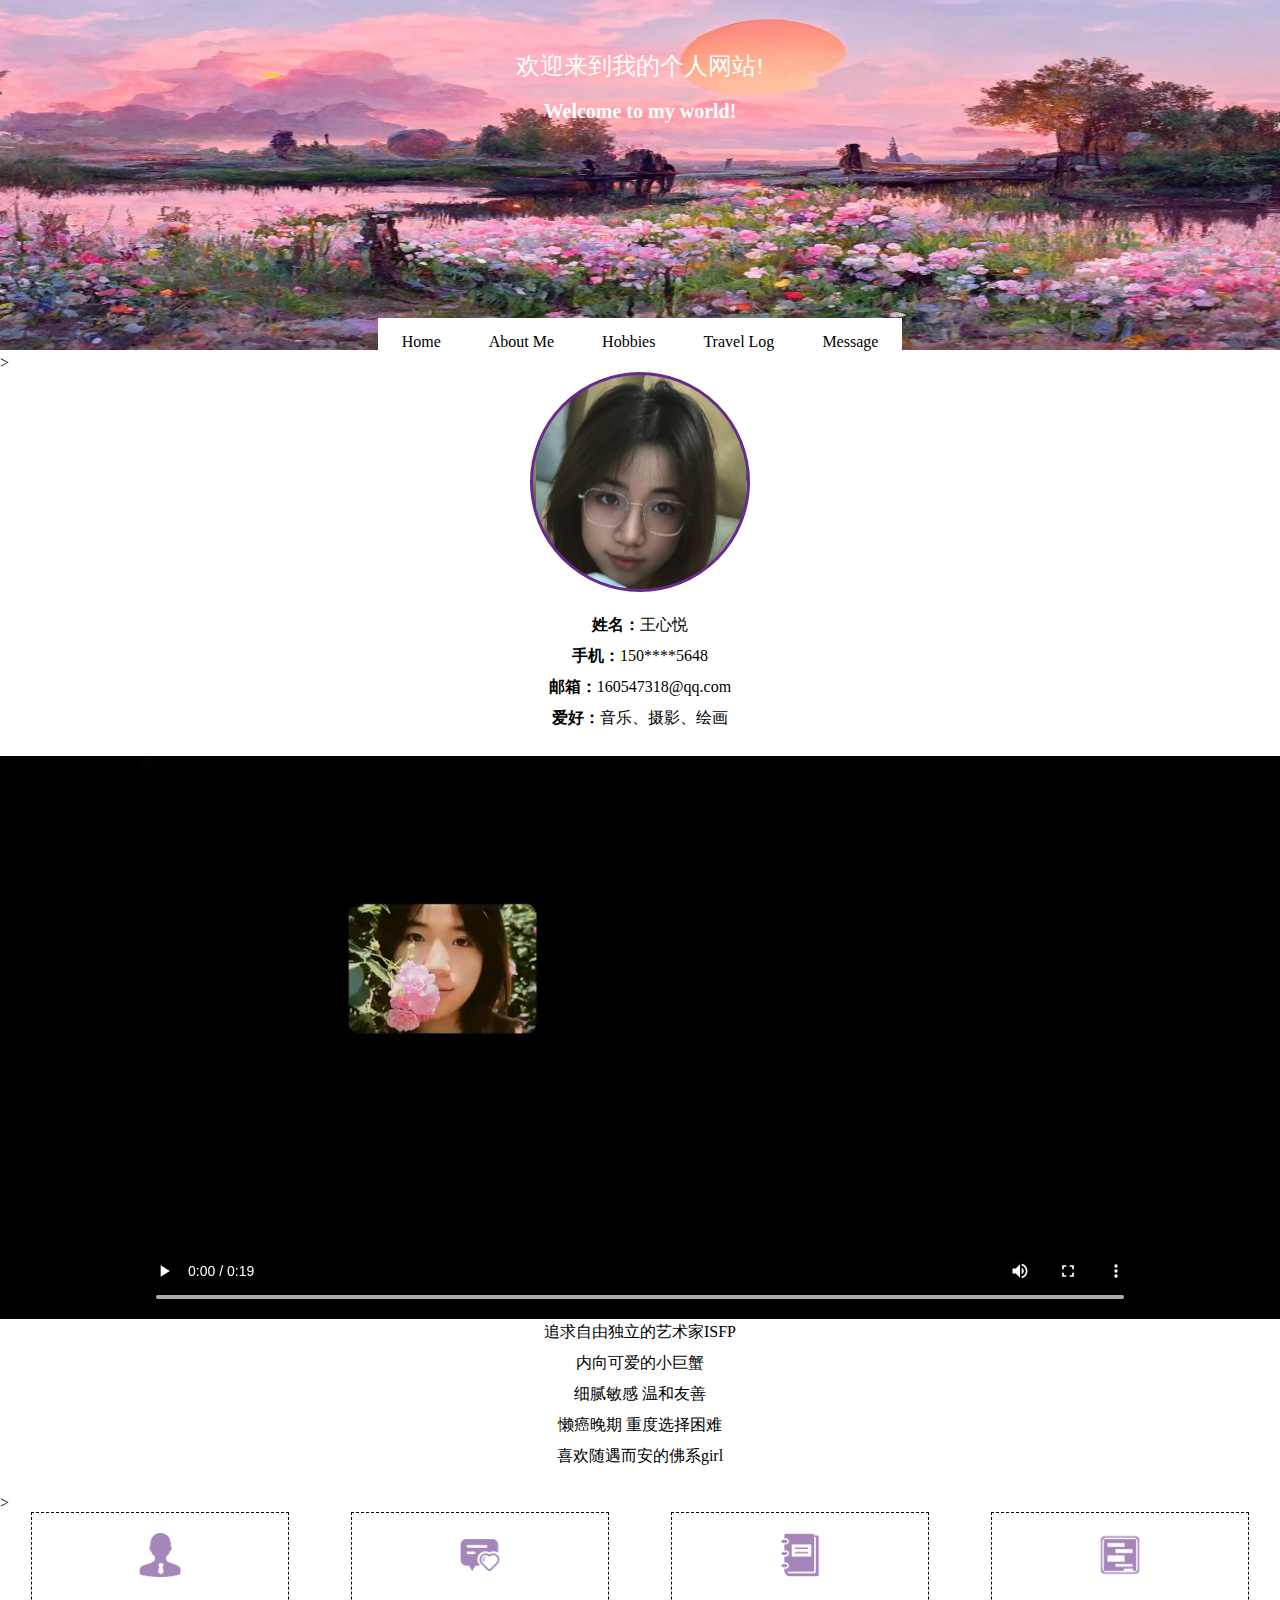
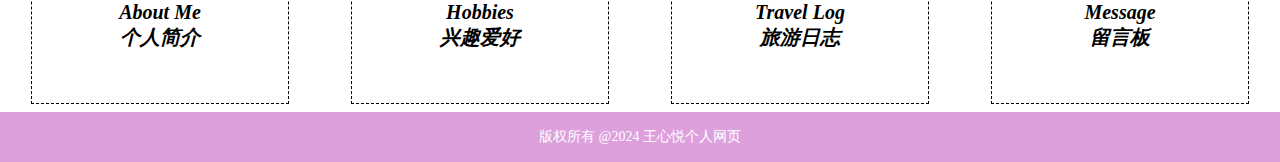
<file: index.html>
<!DOCTYPE html>
<head>
    <title></title>
    <link rel="stylesheet" href="index.css">
</head>
<body>
    <div class="home">
        <!--导航栏-->
        <div class="content">
            <img class="bgc" src="img/1.jpg" width="100%" height=350px alt="">
            <h3 class="title">欢迎来到我的个人网站!</h3>
            <h3 class="titles">Welcome to my world!</h3>
            <div class='ribbon'>
                <a href='./index.html'><span>Home</span></a>
                <a href='./about.html'><span>About Me</span></a>
                <a href='./hobbies.html'><span>Hobbies</span></a>
                <a href='./trave.html'><span>Travel Log</span></a>
                <a href='./message.html'><span>Message</span></a>
            </div>
        </div>
        <!--基本信息简介-->>
        <div class="information">
			<div class="jj">
				<div class="img"></div>
				<p><b>姓名：</b>王心悦</p >
				<p><b>手机：</b>150****5648</p >
				<p><b>邮箱：</b>160547318@qq.com</p >
				<p><b>爱好：</b>音乐、摄影、绘画</p >
				</div>
        </div>
		<p class="p"><video src="img/about me.mp4" controls id="video" preload="auto"></video></p>
        <div class="information">
			<div class="jj">
				<p>追求自由独立的艺术家ISFP</p >
				<p>内向可爱的小巨蟹</p >
				<p>细腻敏感 温和友善</p >
				<p>懒癌晚期 重度选择困难</p >
                <p>喜欢随遇而安的佛系girl</p >
				</div>
        </div>
        <!--从四方面介绍个人-->>
        <div class="introduce">
            <div class='part'>
                <img src="img/个人简介.png" alt=""width="44"height="44">
                <h2>About Me<div>个人简介</div></h2>
				<p class="part_p">介绍一下自己</p>
            </div>
            <div class='part'>
                <img src="img/兴趣爱好.png" alt=""width="44"height="44">
                <h2>Hobbies<div>兴趣爱好</div></h2>
				<p class="part_p">我喜欢干什么</p>
            </div>

            <div class='part'>
                <img src="img/旅游日志.png" alt=""width="44"height="44">
                <h2>Travel Log<div>旅游日志</div></h2>
				<p class="part_p">永远快乐</p>
            </div>

            <div class='part'>
                <img src="img/留言板.png" alt=""width="44"height="44">
                <h2>Message<div>留言板</div></h2>
				<p class="part_p">说点什么...</p>
            </div>
        </div>
        <div class="foot">版权所有   @2024 王心悦个人网页</div>
    </div>
</body>
</html>
</file>
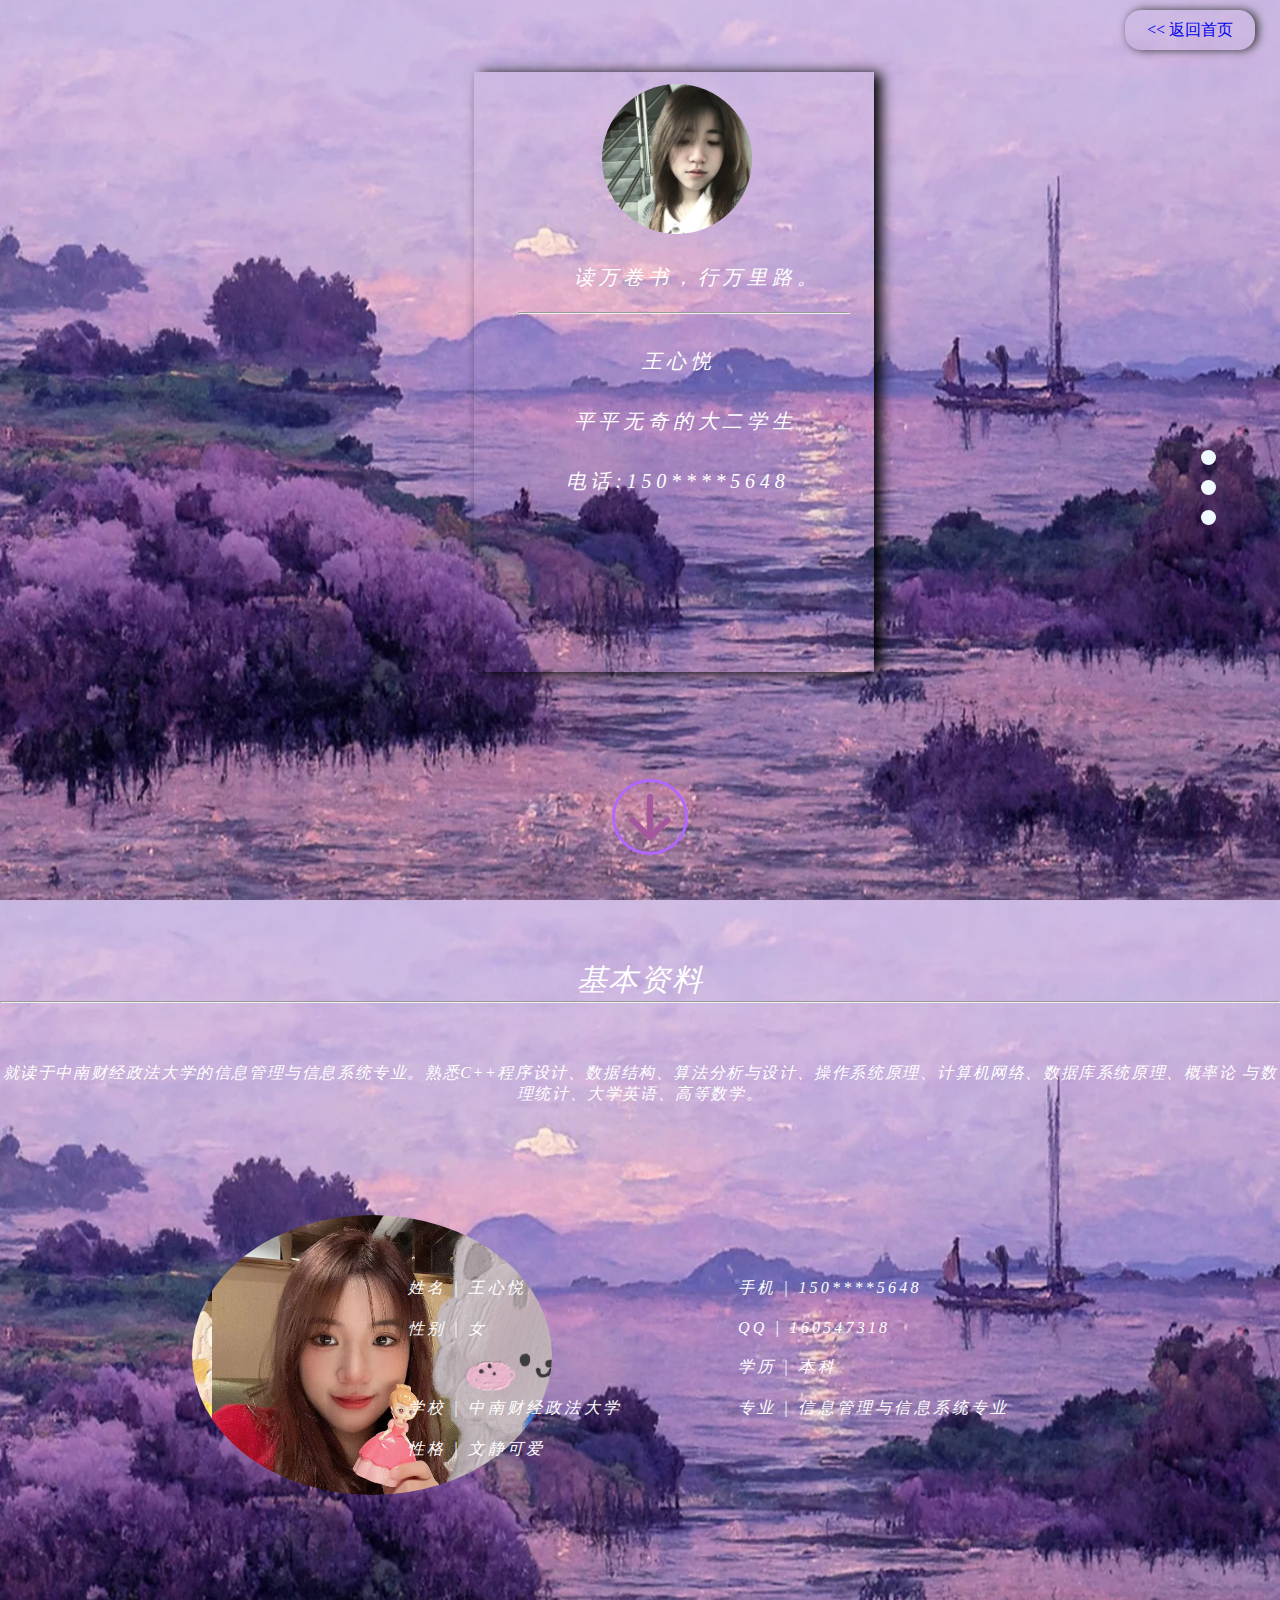
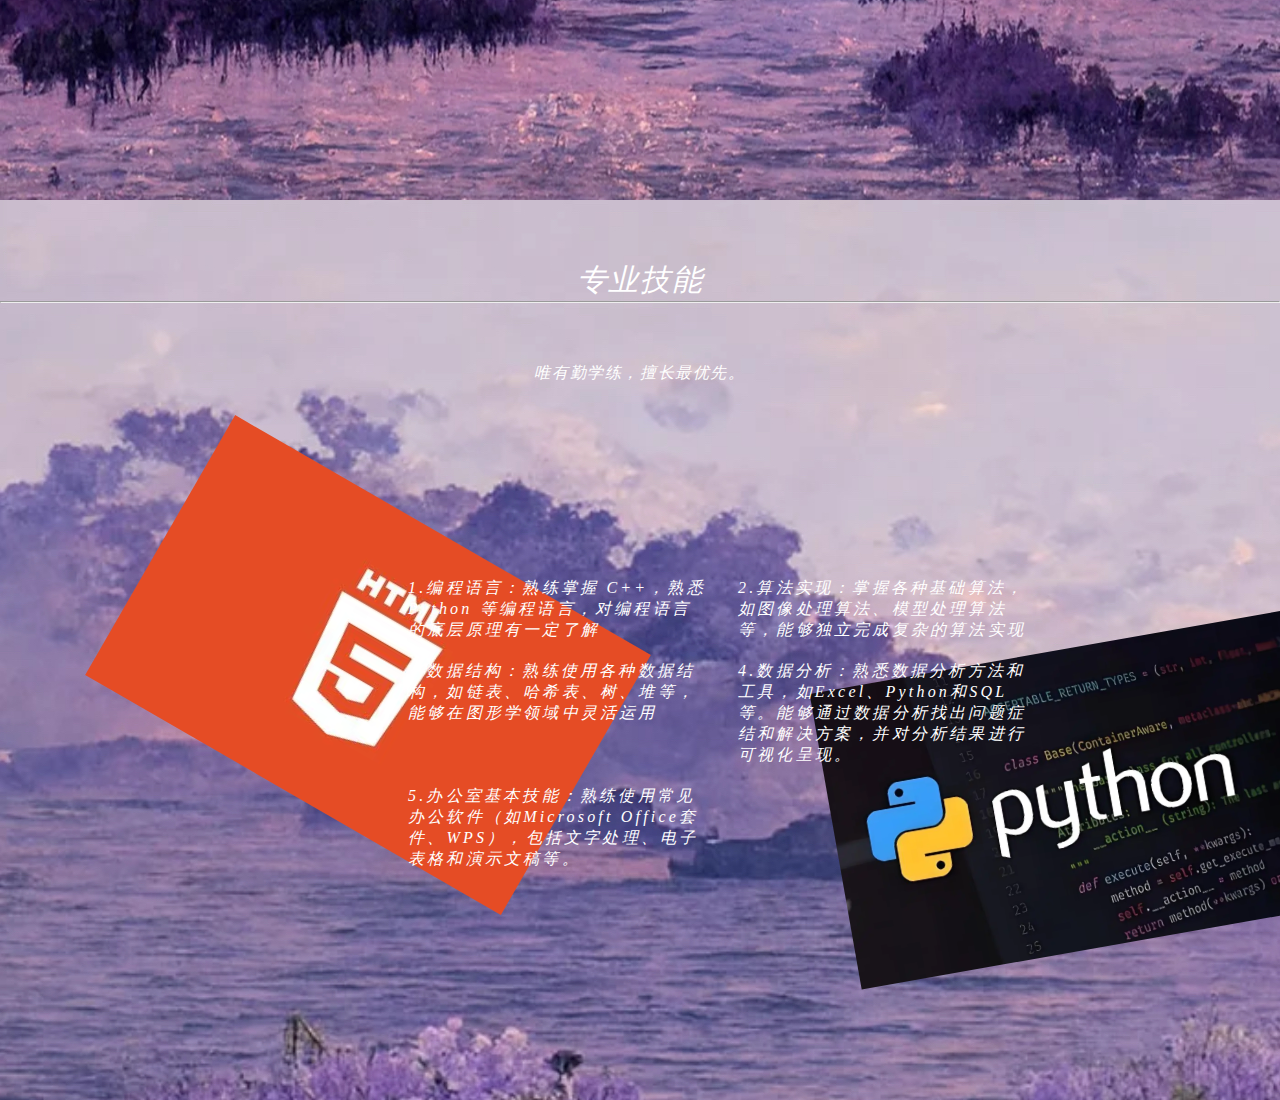
<file: about.html>
<!DOCTYPE html>
<html>
	<head>
		<meta charset="utf-8">
		<title>About Me</title>
		<link rel="stylesheet" type="text/css" href="common.css" />
		<link rel="stylesheet" href="./about.css">
	</head>
	<body>
		<!--返回首页-->
		<div class='ribbon'>
		  <a href='./index.html'><span><< 返回首页</span></a>
		</div>
		<!-- 主题 -->
		<ul class="navas">
			<!-- 主页面 -->
			<li class="nava ">
				<!-- 个人介绍 -->
				<div id="nava_1">
					<div class="nava_1_head"></div>
					<p class="nava_1_well">读万卷书，行万里路。</p>
					<hr class="nava_1_hr">
					<p class="nava_1_name">王心悦</p>
					<p class="nava_1_job">平平无奇的大二学生</p>
					<p class="nava_1_number">电话:150****5648</p>
				</div>
			</li>
			<!-- 基本资料 -->
			<li class="nava nava2">
				<p class="nava_title">基本资料</p>
				<hr class="nava_hr">
				<p class="nava_brief">就读于中南财经政法大学的信息管理与信息系统专业。熟悉C++程序设计、数据结构、算法分析与设计、操作系统原理、计算机网络、数据库系统原理、概率论
与数理统计、大学英语、高等数学。</p>
				<div class="nava_img"></div>
				<ul class="nava_brief_ul">
					<li>姓名  | 王心悦</li>
					<li>手机 | 150****5648</li>
					<li>性别 | 女</li>
					<li>QQ | 160547318</li>
					<li>学历 | 本科</li>
					<li>学校 | 中南财经政法大学</li>
					<li>专业 | 信息管理与信息系统专业</li>
					<li>性格 | 文静可爱</li>
				</ul>
			</li>
			<!-- 专业技能 -->
			<li class="nava nava2">
				<p class="nava_title">专业技能</p>
				<hr class="nava_hr">
				<p class="nava_brief">唯有勤学练，擅长最优先。</p>
				<div class="nava_img1"></div>
				<div class="nava_img2"></div>
				<ul class="nava_brief_ul">
					<li>1.编程语言：熟练掌握 C++，熟悉 Python 等编程语言，对编程语言的底层原理有一定了解</li>
					<li>2.算法实现：掌握各种基础算法，如图像处理算法、模型处理算法等，能够独立完成复杂的算法实现</li>
					<li>3.数据结构：熟练使用各种数据结构，如链表、哈希表、树、堆等，能够在图形学领域中灵活运用</li>
					<li>4.数据分析：熟悉数据分析方法和工具，如Excel、Python和SQL等。能够通过数据分析找出问题症结和解决方案，并对分析结果进行可视化呈现。</li>
					<li>5.办公室基本技能：熟练使用常见办公软件（如Microsoft Office套件、WPS），包括文字处理、电子表格和演示文稿等。</li>
				</ul>
			</li>
		</ul>
		<!-- 小圆点 -->
		<ul class="min_navas">
			<!-- 对应主页面 -->
			<li></li>
			<!-- 对应基本资料 -->
			<li></li>
			<!-- 对应专业技能 -->
			<li></li>
		</ul>
		<img src="img/向下箭头.png" alt="向下箭头" id="next">
		
		<script>
			var next = document.getElementById('next')     //定义下一个箭头
			var minAll = document.querySelectorAll('.min_navas li')      //定义所有小圆点
			var navaAll = document.querySelectorAll('.navas>li')         //
			var index = 0
			var a = 742.4
			next.onclick = function(){
				index++
				window.scrollTo({top: a *index, behavior: 'smooth'})           //scollTo定位窗口,smooth 加缓慢动画
				if(index >= minAll.length-1){
					next.style.opacity = 0                                    //控制向下箭头的显示与消失
				}else{
					next.style.opacity = 1
				}
			}
			for(let i=0;i<minAll.length;i++){
				minAll[i].onclick = function(){
					index = i
					window.scrollTo({top: a *index, behavior: 'smooth'})
					if(index >= minAll.length-1){
						next.style.opacity = 0
					}else{
						next.style.opacity = 1
					}
				}
				
			}
		</script>
	</body>
</html>
</file>
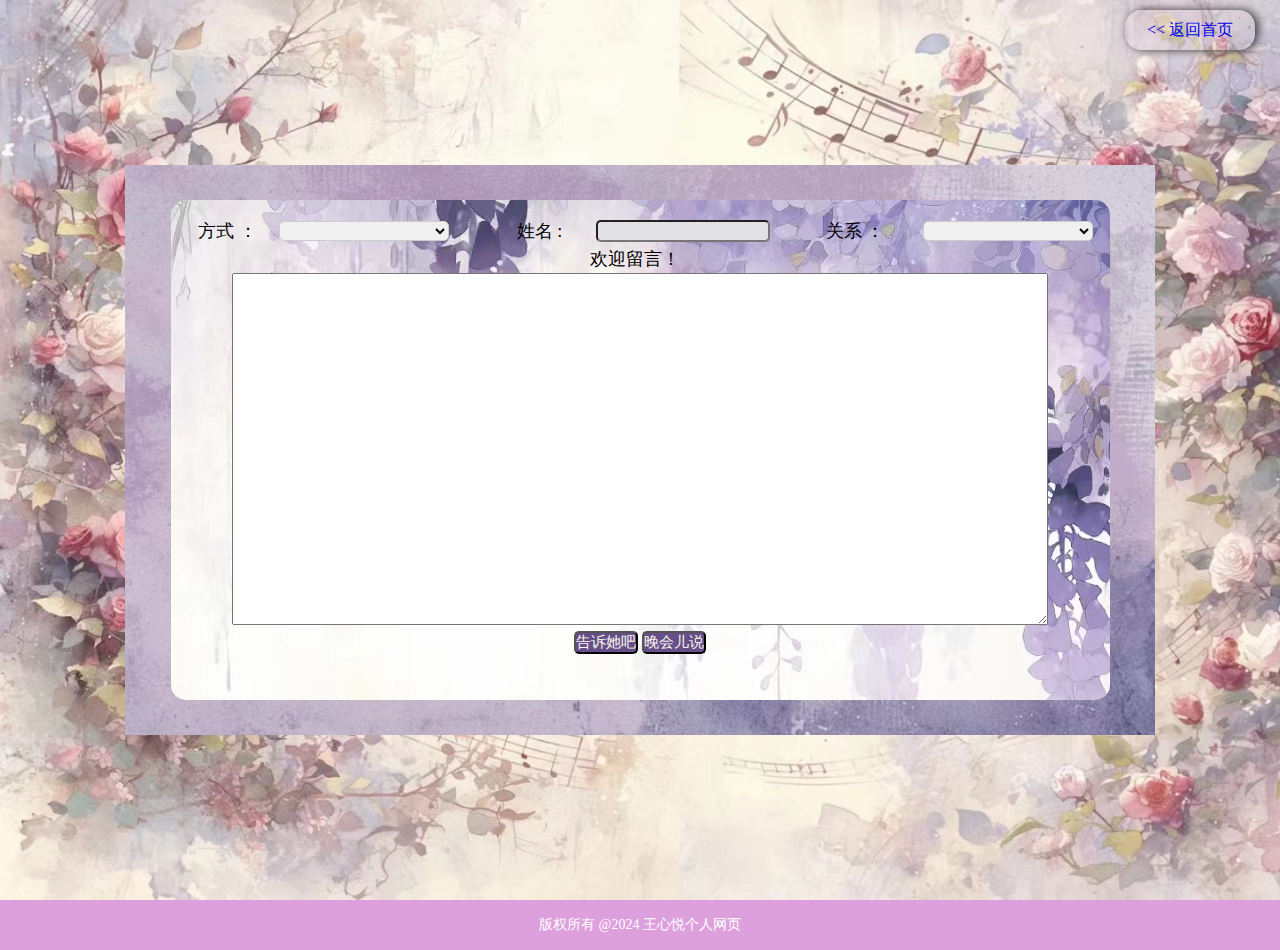
<file: message.html>
<!DOCTYPE html>
<html>
	<head>
		<meta charset="UTF-8">
		<title>留言板</title>
		<link rel="stylesheet" type="text/css" href="common.css" />
		<link rel="stylesheet" type="text/css" href="message.css" />
    </head>
<body>
    	<!--返回首页-->
		<div class='ribbon'>
		  <a href='./index.html'><span><< 返回首页</span></a>
		</div>
    	<div id="mainbg">
            
            <!--留言板表格表单-->
            <div class="first">
            	<div class="second">
            		<form>
            			<table>
            				<thead>
            					<tr>
            						<th width="10%"></th>
            						<th width="25%"></th>
            						<th width="10%"></th>
            					</tr>
            				</thead>
            				<tr>
            					<td class="one">
            						<label for="id">方式&nbsp;：</label>
            					</td>
            					<td>
            						<select id="id" class="tdall">
            							<option value="##">&nbsp;</option>
            							<option value="ming">姓名</option>
            							<option value="ni">匿名</option>
            							<option value="qni">昵称</option>
            						</select>
            					</td>
            					<td class="two">
            						<label for="name">姓名&nbsp;:</label>
            					</td>
            					<td>
            						<input type="text" id="name" class="name" />
            					</td>
            					<td class="one">
            						<label for="relation">&nbsp;&nbsp;&nbsp;&nbsp;&nbsp;&nbsp;关系&nbsp;：</label>
            					</td>
            					<td>
            						<select id="relation" class="tdall">
            							<option value="##">&nbsp;</option>
            							<option value="jia">家人</option>
            							<option value="peng">朋友</option>
            							<option value="tong">同学</option>
            							<option value="shi">师生</option>
            							<option value="colle">同事</option>
            							<option value="other">...</option>
            						</select>
            					</td>
            				</tr>
            			</table>
            			<!--留言区-->
            			<table>
            				<tr>
            					<td class="one" colspan="2">
            						<label for="word">欢迎留言！</label>
            					</td>
            				</tr>
            				<tr>
            					<td colspan="2">
            						<textarea id="word" cols="600" rows="200"></textarea>
            					</td>
            				</tr>
            			</table>
 
            			<div class="third">
            				<input type="submit" value="告诉她吧" />
            				<input type="reset" value="晚会儿说" />
            			</div>
            </div>
          </div>     
          </form>
          </div>
		  <div class="foot">版权所有   @2024 王心悦个人网页</div>
</body>
</html>
</file>
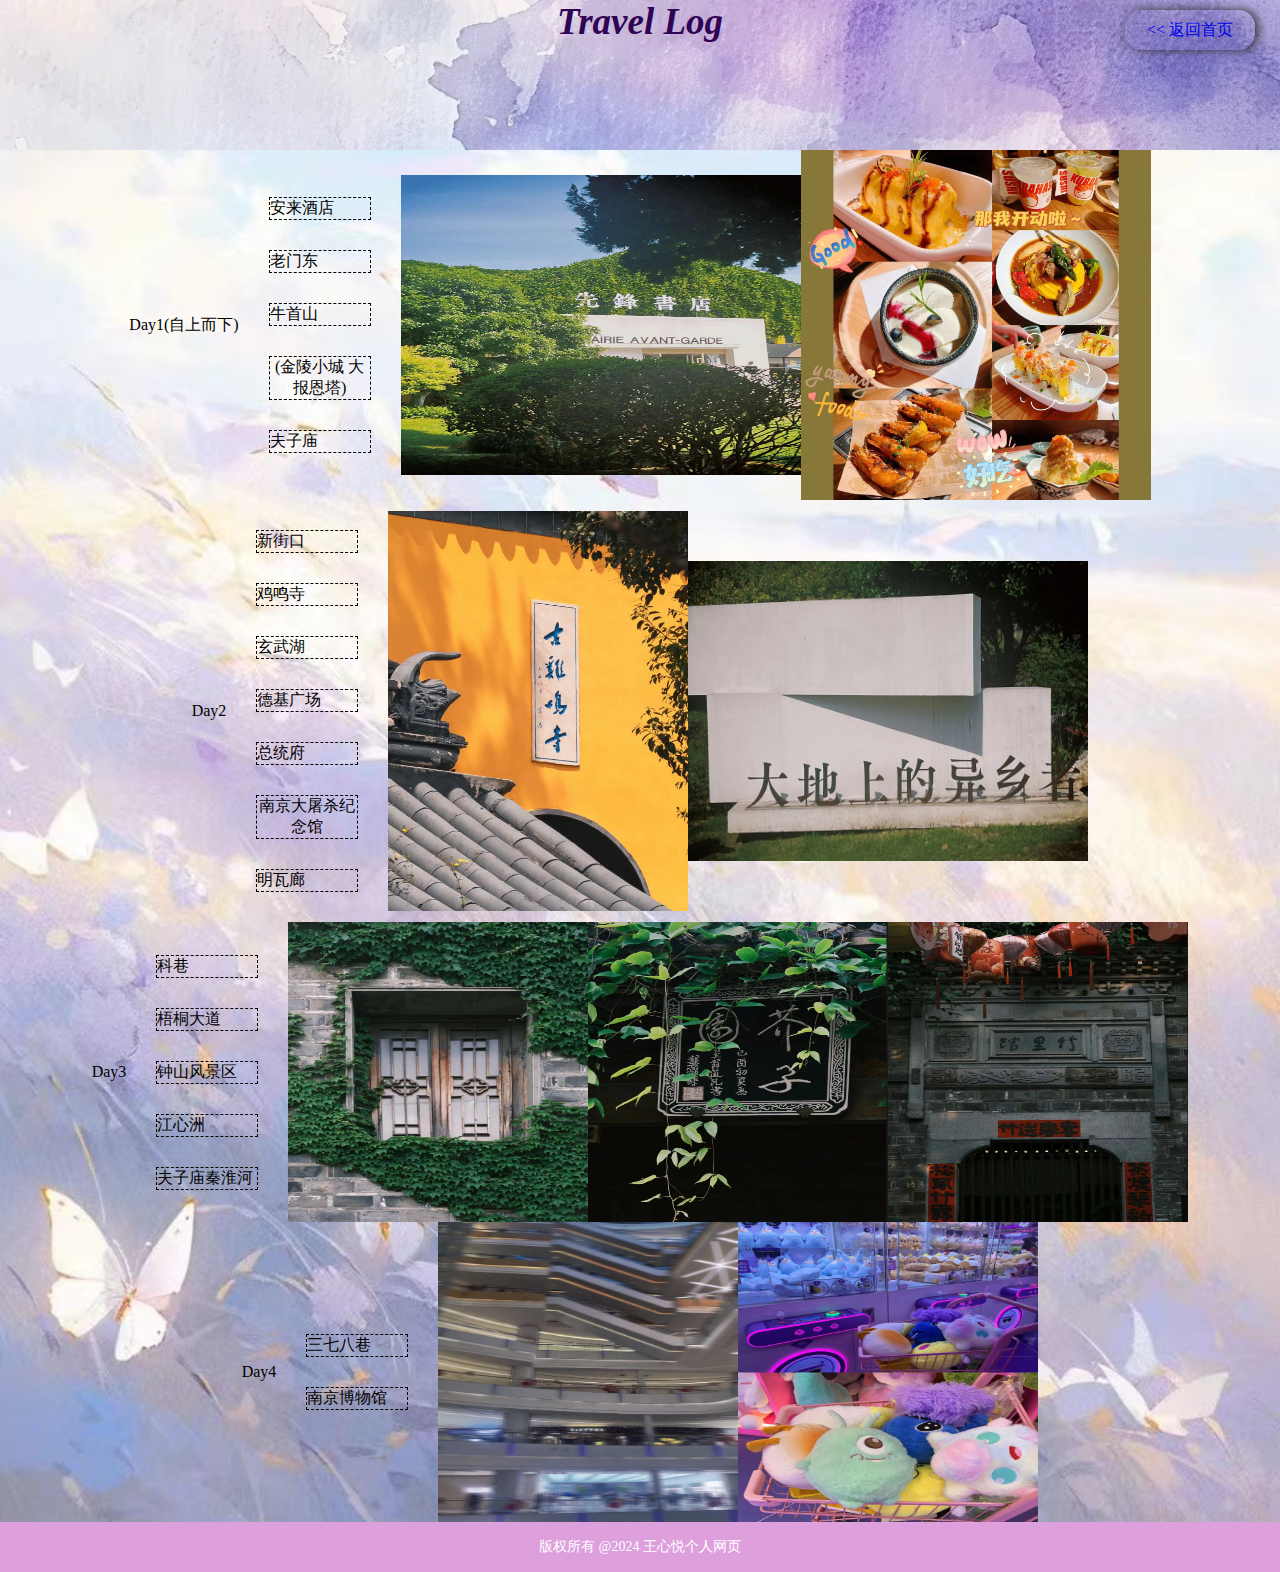
<file: trave.html>
<!DOCTYPE html>
<html>
	<head>
		<meta charset="utf-8">
		<title>TraveLog</title>
		<link rel="stylesheet" type="text/css" href="common.css" />
		<link rel="stylesheet" type="text/css" href="trave.css" />
	</head>
	<body>
		<!--返回首页-->
		<div class='ribbon'>
		  <a href='./index.html'><span><< 返回首页</span></a>
		</div>
		<!--页面内容-->
		<p class="title">
			Travel Log
		</p>
		<div class="day">
			<p>Day1(自上而下)</p>
			<ul>
				<li>安来酒店</li>
				<li id="li1">老门东</li>
				<li>牛首山</li>
				<li>(金陵小城 大报恩塔)</li>
				<li id="li2">夫子庙</li>
			</ul>
			<img src="img/图片5.jpg" width="400px" height="300px" alt="">
			<img src="img/图片1.jpg" width="350px" height="350px" alt="">
		</div>
		<div class="day">
			<p>Day2</p>
			<ul>
				<li id="li3">新街口</li>
				<li>鸡鸣寺</li>
				<li>玄武湖</li>
				<li id="li4">德基广场</li>
				<li>总统府</li>
				<li>南京大屠杀纪念馆</li>
				<li id="li5">明瓦廊</li>
			</ul>
			<img src="img/图片3.jpg" width="300px" height="400px" alt="">
			<img src="img/图片4.jpg" width="400px" height="300px" alt="">
		</div>
		<div class="day">
			<p>Day3</p>
			<ul>
				<li id="li6">科巷</li>
				<li>梧桐大道</li>
				<li>钟山风景区</li>
				<li>江心洲</li>
				<li>夫子庙秦淮河</li>
			</ul>
			<img src="img/图片6.jpg" width="300px" height="300px" alt="">
			<img src="img/图片7.jpg" width="300px" height="300px" alt="">
			<img src="img/图片8.jpg" width="300px" height="300px" alt="">
		</div>
		<div class="day">
			<p>Day4</p>
			<ul>
				<li id="li7">三七八巷</li>
				<li>南京博物馆</li>
			</ul>
			<img src="img/图片9.jpg" width="300px" height="300px" alt="">
			<img src="img/图片10.jpg" width="300px" height="300px" alt="">
		</div>
		<div class="foot">版权所有   @2024 王心悦个人网页</div>
	</body>
</html>
</file>
<file: index.css>
* {
    margin: 0;
    padding: 0;
}

.home {
    height: 100%;
    overflow: hidden;             /* 超出部分隐藏 */
}

.content {
    perspective: 340px;
    width: 100%;
    position: relative;
}

h1 {
    color: white;
    text-align: center;
}

span {
    display: block;
    text-align: center;
}

.title {
    position: absolute;
    display: flex;
    justify-content: center;           /* 弹性布局 */
    left: 0;
    right: 0;
    top: 50px;
    margin: auto;
    bottom: 0;
    color: #fff;
    font-size: 24px;
    font-weight: 500;
    font-family: Georgia, Times, 'Times New Roman', serif;
}

.titles {
    position: absolute;
    display: flex;
    justify-content: center;
    left: 0;
    right: 0;
    top: 100px;
    margin: auto;
    bottom: 0;
    color: #fff;
    font-size: 20px;
    font-weight: 700;
    font-family: Georgia, Times, 'Times New Roman', serif;
}

.ribbon {
    display: flex;
    justify-content: center;           /* 弹性布局 */
    position: absolute;
    top: 310px;
    width: 100%;
    margin: auto;
    font-family: Georgia, Times, 'Times New Roman', serif;
}

.ribbon:after, .ribbon:before {
    margin-top: 0.5em;
    display: flex;
    border: 1.5em solid #fff;
}

.ribbon:after {
    border-right-color: transparent;
}

.ribbon:before {
    border-left-color: transparent;
}

.ribbon a:link, .ribbon a:visited {
    color: #000;
    text-decoration: none;
    height: 3.5em;
    overflow: hidden;
}

.ribbon span {
    background: #fff;
    display: inline-block;
    line-height: 3em;
    padding: 0 1.5em;
    margin-top: 0.5em;
    position: relative;
    -webkit-transition: background-color 0.2s, margin-top 0.2s;
    -moz-transition: background-color 0.2s, margin-top 0.2s;
    -ms-transition: background-color 0.2s, margin-top 0.2s;
    -o-transition: background-color 0.2s, margin-top 0.2s;
    transition: background-color 0.2s, margin-top 0.2s;
}

.ribbon a:hover span {
    background: #b56ee5;
    margin-top: 0;
}

.information {
    width: 100%;
    margin: auto;
    overflow: hidden;
    display: flex;
}

.jj{
	width: 260px;
	margin: 0 auto 20px;
    text-align: center;
}
.jj .img{
	display: block;
	width: 220px;
	height: 220px;
	box-sizing: border-box;
	border-radius: 50%;
	border: 3px solid #672b8c;
	margin: 0 auto 20px;
	background-image: url("img/information.jpg");
	background-size: 210px;
	background-position: 3px -20px;
}
.jj p{
	line-height: 26px;
	margin-bottom: 5px;
}


.introduce {
    width: 100%;
	height: 200px;
    margin: auto;
    overflow: hidden;
    display: flex;
    justify-content: space-around;
}

.part{
    width: 20%;
	height: 85%;
    float: left;
    text-align: center;
	border: 1px dashed;    /*虚线*/
	padding-top: 20px;
	position: relative;      /* 相对定位*/
	overflow: hidden;        /*超出父盒子的都隐藏*/
}    
.part h2{
    padding: 20px;
    font-size: 20px;
    font-style: italic;
    font-family: Georgia, Times, 'Times New Roman', serif;
}
.part p{
	position: absolute;    /* 绝对定位*/
	bottom: -100%;         /*把定位下调-1，这样就不显示P标签了*/
	opacity: 0;         /* 透明度0*/
	width: 100%;
	height: 100%;
	font-size: 25px;
	color: #FFF;
	line-height: 150px;
	background-color: rgba(0, 0, 0, 0.3);
	transition: all .5s;    /*设置动画*/
}
.part:hover .part_p{
	bottom: 0;          /*把定位下调0，这样就显示P标签了*/
	opacity: 1;           /* 透明度1*/
}

.foot{
	width: 100%;
	background-color: plum;
	text-align: center;
	line-height: 50px;
	font-size: 14px;
	color: #FFF;
}
.p{
	width: 100%;
	display: flex;
	justify-content: center;
	align-items: center;
	background-color: #000;
}
#video{
	width: 1000px;
}
</file>
<file: common.css>
*{                /* 公共样式 */
	margin: 0;
	padding: 0;
	list-style: none;
	text-decoration: none;   /*去掉下划线*/
}
/*返回首页按钮*/
.ribbon {
	width: 130px;     
	height: 40px;
	text-align: center;   /*文字水平居中*/
	line-height: 40px;    /*文字上下居中*/
  display: flex;
  position: absolute;
  right: 25px;
  top: 10px;
  margin: auto;
  border-radius: 1em;     /*给盒子添加圆角*/
  box-shadow: 3px 0 10px rgb(54, 54, 54);    /* 盒子阴影 左右3像素 上下0 模糊10像素 */
  transition: all .3s;         /*动画效果*/
  z-index: 99;
}
.ribbon:hover{
	width: 132px;
	height: 41px;
	background-color: rgb(130, 63, 206);
	box-shadow: 10px 5px 20px rgb(54, 54, 54);    /* 盒子阴影 左右10像素 上下5px 模糊10像素 */
}
.ribbon a{
	width: 130px;     /*让a的宽高等于父盒子的宽高*/
	height: 40px;
}
.ribbon a:hover{
color: #f0f0f0;
letter-spacing: .2rem;
}
.ribbon a:hover span {
  font-size: 1rem;  
}
</file>
<file: about.css>
*{
	margin: 0;
	padding: 0;
	list-style: none;     /*去掉li的小圆点*/
	text-decoration: none;
}
body,html{
	height: 100%;
}
.navas{
	width: 100%;
	height: 100%;
	position: relative;       /* 父亲相对定位*/
	font-weight: 500;
	font-style: italic;
    font-family: Georgia, Times, 'Times New Roman', serif;
}
.navas li{
	height: 100%;
}
/* one */
.navas>li:nth-of-type(1),.navas>li:nth-of-type(2){
	background-image: url("img/about_back.jpg");
	background-size: 100vw 100vh;
}
#nava_1{
	width: 400px;
	height: 600px;
	box-shadow: 7px 1px 13px;
	position: absolute;         /*孩子绝对定位*/
	left: 37%;
	top: 8%;
}
#nava_1 .nava_1_head{
	width: 150px;
	height: 150px;
	border-radius: 50%;
	background-image: url("img/about_head.jpg");
	background-size: cover;                 /* 背景图片大小 */
	background-position: -10px;            /* 背景图片定位 */
	position: absolute;
	top: 2%;
	left: 32%;
}
#nava_1 p{
	font-size: 20px;
	font-weight: 200;
	letter-spacing: .3rem;
	color: white;
	position: absolute;
}

#nava_1 .nava_1_well{
	top:32%;
	left: 25%;
}
#nava_1 .nava_1_hr{
	position: absolute;
	width: 330px;
	top: 40%;
	left: 11%
}
#nava_1 .nava_1_name{
	top: 46%;
	left: 42%;
}
#nava_1 .nava_1_job{
	top: 56%;
	left: 25%;
}
#nava_1 .nava_1_number{
	top: 66%;
	left: 23%;
}

/* two */
.nava2 p,.nava2 li{
	color: white;
}
.nava2 p{
	width: 100%;
	padding-top: 60px;
	text-align: center;
	letter-spacing: .1rem;          /* 字间距 */
}
.nava_title{
	font-size: 30px;
}
.nava_img{
	width: 360px;
	height: 280px;
	border-radius: 50%;
	background-image: url("img/nava_img.jpg");
	background-size: 450px;
	background-position: 20px;
	position: absolute;
	top: 35%;
	left: 15%;
}
.nava_brief_ul{
	width: 680px;
	position: absolute;
	right: 15%;
	top: 42%;
}
.nava_brief_ul li{
	float: left;                /* 让每个li浮动起来 */
	width: 300px;
	margin-right: 30px;
	margin-bottom: 20px;
	letter-spacing: .2rem;
}


/* three */
.nava2{
	background-image: url("img/about_back2.jpg");
	position: relative;
	overflow: hidden;                    /* 超出部分隐藏 */
}
.nava_img1,.nava_img2{
	width: 480px;
	height: 300px;
	background-size: cover;
	position: absolute;
}
.nava_img1{
	top: 50%;
	left: 65%;
	background-image: url("img/nava_img1.webp");
	transform: rotateZ(-10deg);                 /* 旋转python,html图片,如下 */
}
.nava_img2{
	top: 35%;
	left: 10%;
	background-image: url("img/nava_img2.webp");
	transform: rotateZ(30deg);
}

/* 小圆点 */
.min_navas{
	position: fixed;
	top: 50%;
	right: 5%;
}
.min_navas li{
	width: 15px;
	height: 15px;
	margin-bottom: 15px;
	background-color: aliceblue;
	border-radius: 50%;
}

/* 向下箭头 */
#next{
	width: 70px;
	border: 3px solid #b366ff;       /* 箭头给边框 */
	border-radius: 50%;
	position: fixed;
	bottom: 5%;
	left: 47.8%;
	z-index: 99;
	cursor: pointer;
}
</file>
<file: message.css>
*{
	margin: 0;
	padding: 0;
	text-decoration: none;   /*去掉下划线*/
}
html,body{
	width: 100%;
	height: 100%;
margin: center;
text-align: center;
background-image: url(img/留言板.jpg) ;
background-size: cover;

}

#mainbg{
  top: auto;
  margin: auto;
  width:100%;
  height: 100%;
  padding: 0;
  float:none;
  display: flex;            /*使用flex布局，align-items改为center实现垂直居中，将justify-content改为center实现水平居中*/
  align-items: center;       /*flex布局让子盒子居中的*/
  justify-content: center;
  
}
/*留言区样式*/
label{
  text-align: left;
  font-size: 18px;
  }
.first{
background-image: url(img/留言板（2）.jpg);
background-size: cover;
padding: 10px;
height: 550px;
width: 1010px;
top: 10;
}
.second{
background-image: url(img/留言板（1）.jpg);
width: 90%;
margin: 25px auto;
border-radius: 15px;
padding: 15px;
height: 470px;
top: 10;
}
.third{
text-align: center;
width: 100%;
}
.one{
width: 200px;
text-align: center;
padding-right: 10px;
font-size: 15px;
}
.two{
width: 300px;
text-align: center;
padding-right: 20px;
}
.name{
width: 170px;
height: 18px;
line-height: 18px;
background-color: #e2e2e4;
border-radius: 5px;
color: #2f2e3e;
}
.tdall{
float:left;
width: 170px;
height: 20px;
line-height: 20px;
background-color: #f0f0f0;
border-radius: 5px;
border: #cccccc 1px solid;
font-size: 14px;
}
textarea{
width: 90%;
height: 350px;
font-size: 20px;
}
input{
background-color:#664e89;
border-radius: 5px;
font-size: 15px;
color: #faf8eb;
}
input:hover{
 background: #c1bdf9 ;
 margin-top: 10;
 font-size: 1rem;   
 color:#040311 ; 
}
.foot{
	width: 100%;
	background-color: plum;
	text-align: center;
	line-height: 50px;
	font-size: 14px;
	color: #FFF;
}
</file>
<file: trave.css>
body{
	background-image: url(img/travel_back.jpg);
	background-size: cover;
}
.title{
	height: 150px;
	text-align: center;
	font-size: 37px;
	font-weight: 800;
	font-style: italic;
    font-family: Georgia, Times, 'Times New Roman', serif;
	color: #2f0455;
	background-image: url(img/travel_title.jpg);
	background-size: cover;
}
.day{
	display: flex;
	justify-content: center;
	align-items: center;
}
.day ul li{                          /* 整体布局 */
	width: 100px;
	display: flex;
	border: 1px dashed;
	margin: 30px;
	text-align: center;
}
#li1:hover::after{
	content: '午饭：蟹黄金捞 * 2 + 蟹粉小笼';                  /* 盒子后面加鼠标放上去后的内容 */
}
#li2:hover::after{
	content: '晚饭：聚宝盐水鸭 + 芋泥香酥鸭 + 甜品小吃';
}
#li3:hover::after{
	content: '早餐：芳婆糕团店 * 乌饭麻团';
}
#li4:hover::after{
	content: '午饭：小藩记鸭血粉丝汤 + 鸭血混沌';
}
#li5:hover::after{
	content: '晚饭：易记皮肚面 * 金宏兴鸭子';
}
#li6:hover::after{
	content: '早餐：古早万丹 + 许阿姨青团';
}
#li7:hover::after{
	content: '早饭：冰糖蜜汁藕 + 水晶米糕';
}
.foot{
	width: 100%;
	background-color: plum;
	text-align: center;
	line-height: 50px;
	font-size: 14px;
	color: #FFF;
}
</file>
